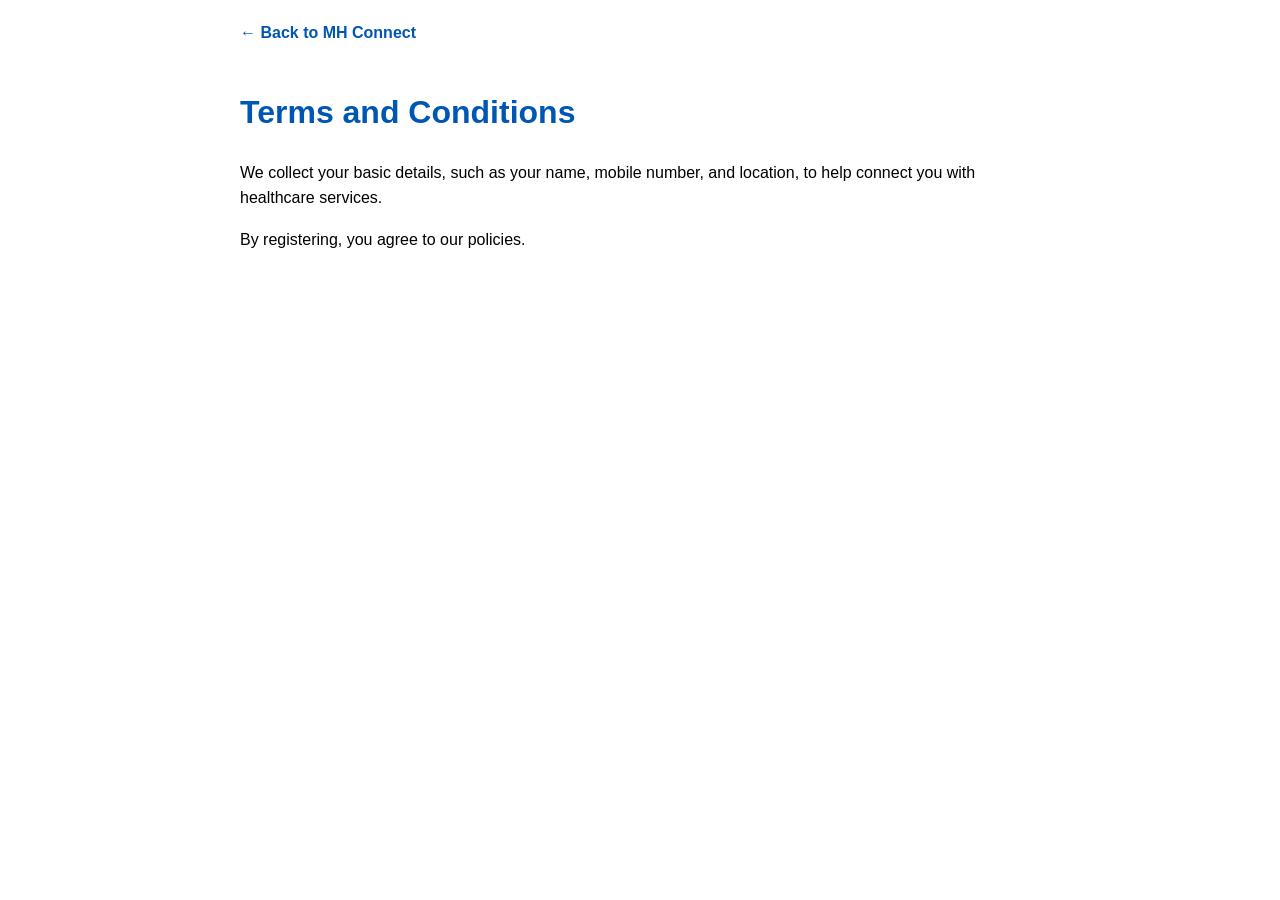
<file: public/terms.html>
<!DOCTYPE html>
<html lang="en">
<head>
    <meta charset="UTF-8">
    <title>MH Connect - Terms</title>
    <style>body { font-family: sans-serif; padding: 20px; line-height: 1.6; max-width: 800px; margin: auto; } h1 { color: #0056b3; } .btn-back { color: #0056b3; font-weight: bold; text-decoration: none; display: inline-block; margin-bottom: 20px; }</style>
</head>
<body>
    <a href="interface.html" class="btn-back">&larr; Back to MH Connect</a>
    <h1>Terms and Conditions</h1>
    <p>We collect your basic details, such as your name, mobile number, and location, to help connect you with healthcare services.</p>
    <p>By registering, you agree to our policies.</p>
</body>
</html>
</file>
